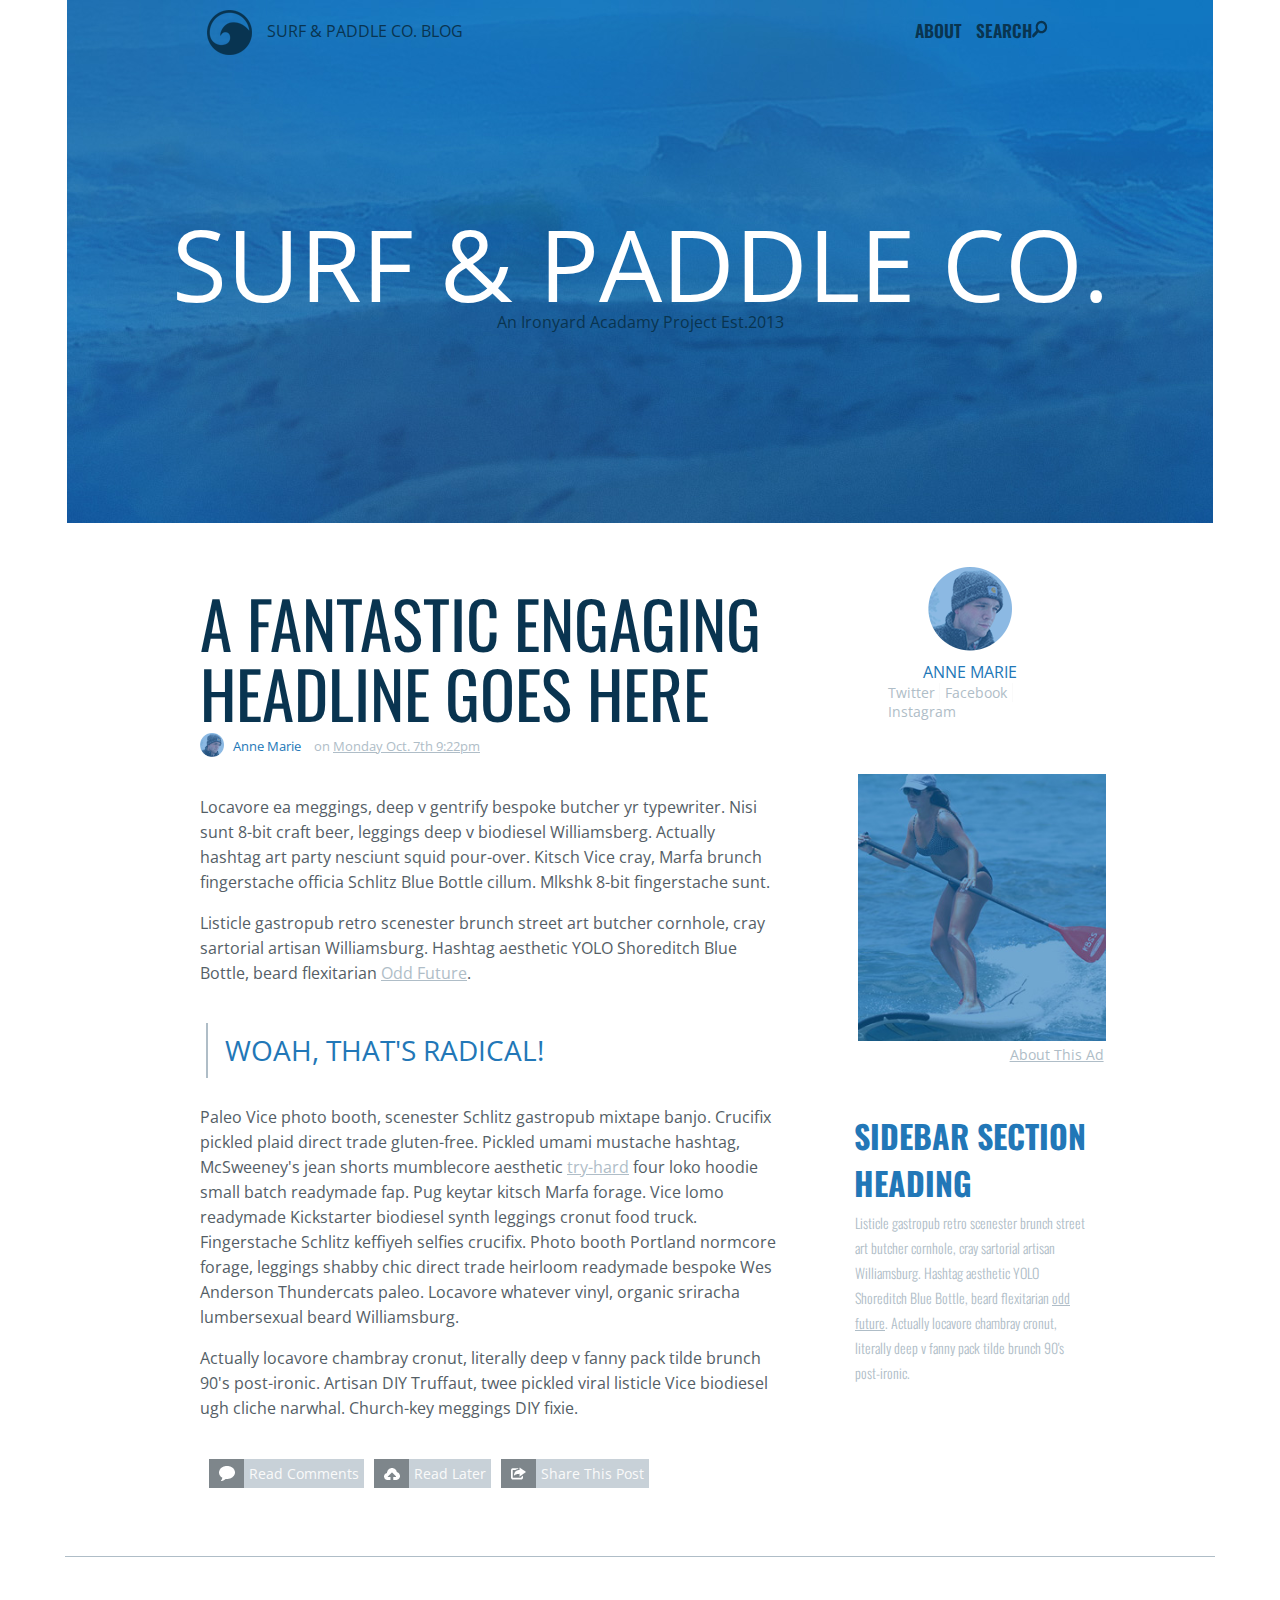
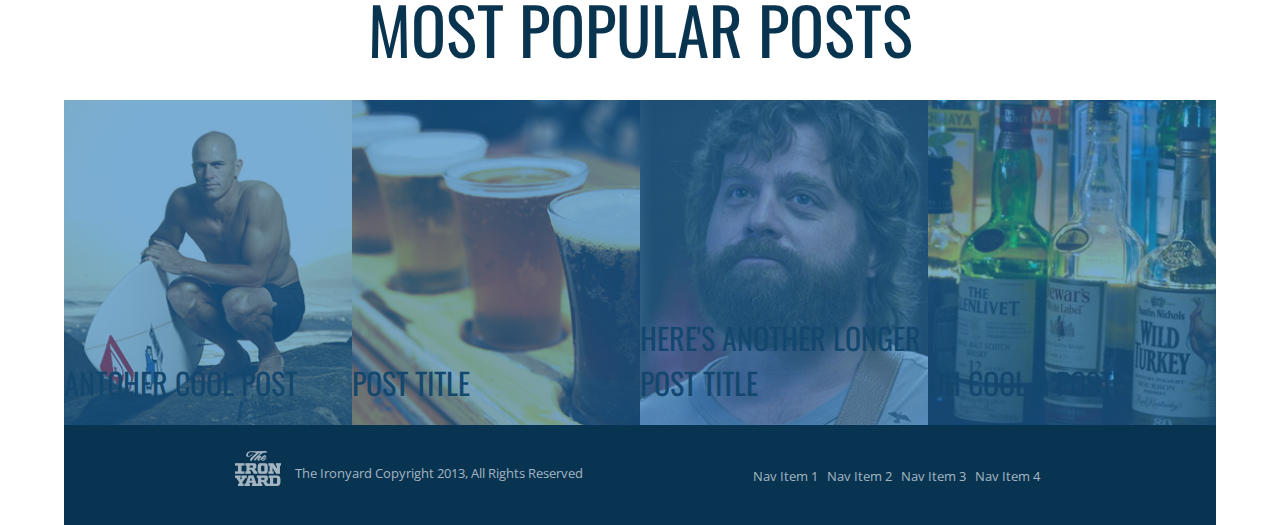
<file: index.html>
<!DOCTYPE html>
<html>
  <head>
    <meta charset="utf-8">
    <title>Surf_Paddle</title>
    <link rel="stylesheet" href="main.css">
    <link href='http://fonts.googleapis.com/css?family=Open+Sans:600,400' rel='stylesheet' type='text/css'>
    <link href='http://fonts.googleapis.com/css?family=Oswald:400,300' rel='stylesheet' type='text/css'>
  <body>
    <header class="main-header">
        <h6 class="logo">SURF &amp; PADDLE CO. BLOG</h6>
        <section class="heading">
          <h1>SURF &amp; PADDLE CO.</h1>
          <h2>An Ironyard Acadamy Project Est.2013</h2>
        </section>
        <nav>
          <a href="/about.html">ABOUT</a>
          <a href="search.html">SEARCH<img src="assets/search-icon.png"/></a>
        </nav>
    </header>

    <article class="main-article">
      <h1 class="heading">A FANTASTIC ENGAGING HEADLINE GOES HERE</h1>
      <section class="article-info">
        <h1 class="name">Anne Marie</h1>
        <h1>on <u>Monday Oct. 7th 9:22pm</u> </h1>
      </section>
      <section class="body">
          <p>Locavore ea meggings, deep v gentrify bespoke butcher yr typewriter. Nisi sunt 8-bit craft beer, leggings deep v biodiesel Williamsberg. Actually hashtag art party nesciunt squid pour-over. Kitsch Vice cray, Marfa brunch fingerstache officia Schlitz Blue Bottle cillum. Mlkshk 8-bit fingerstache sunt.
          </p>
          <p>Listicle gastropub retro scenester brunch street art butcher cornhole, cray sartorial artisan Williamsburg. Hashtag aesthetic YOLO Shoreditch Blue Bottle, beard flexitarian <a href="link.html"><span>Odd Future</span></a>.
          </p>
          <blockquote class="quote"><h1>WOAH, THAT'S RADICAL!</h1></blockquote>
          <p>Paleo Vice photo booth, scenester Schlitz gastropub mixtape banjo. Crucifix pickled plaid direct trade gluten-free. Pickled umami mustache hashtag, McSweeney's jean shorts mumblecore aesthetic <a href="link.html"><span>try-hard</span></a> four loko hoodie small batch readymade fap. Pug keytar kitsch Marfa forage. Vice lomo readymade Kickstarter biodiesel synth leggings cronut food truck. Fingerstache Schlitz keffiyeh selfies crucifix. Photo booth Portland normcore forage, leggings shabby chic direct trade heirloom readymade bespoke Wes Anderson Thundercats paleo. Locavore whatever vinyl, organic sriracha lumbersexual beard Williamsburg.
          </p>
          <p>Actually locavore chambray cronut, literally deep v fanny pack tilde brunch 90's post-ironic. Artisan DIY Truffaut, twee pickled viral listicle Vice biodiesel ugh cliche narwhal. Church-key meggings DIY fixie.
          </p>
      </section>
      <section class="social">
        <a href="comment.com" class="comments-btn"><span> Read Comments</span></a>
        <a href="Read Later.com" class="read-btn"><span>Read Later</span></a>
        <a href="Share.com" class="share-btn"><span>Share This Post</span></a>
      </section>
    </article>

    <aside class="sidebar">
      <h1 class="author">ANNE MARIE</h1>
      <section class="media">
        <a href="twitter.com" class="twitter-lnk"><span>Twitter</span></a>
        <a href="facebook.com" class="facebook-lnk"><span>Facebook</span></a>
        <a href="Instagram.com" class="Instagram-lnk"><span>Instagram</span></a>
      </section>
      <section class="ad">
        <img src="assets/ad.jpg" />
        <a href="TheAd.com" class="ad-lnk"><span>About This Ad</a>
      </section>
      <section class=sidebar-text>
        <h1>SIDEBAR SECTION HEADING</h1>
        <p>
          Listicle gastropub retro scenester brunch street art butcher cornhole, cray sartorial artisan Williamsburg. Hashtag aesthetic YOLO Shoreditch Blue Bottle, beard flexitarian <a href="link"><span>odd future</span></a>. Actually locavore chambray cronut, literally deep v fanny pack tilde brunch 90's post-ironic.
        </p>
      </section>
    </aside>

    <footer class="popular-posts">
      <h1 class="headline">MOST POPULAR POSTS</h1>
      <section class= "popular-img">
        <a href="#" class="surf-lnk"><span>ANTOHER COOL POST</span></a>
        <a href="#" class="beer-lnk"><span>POST TITLE</span></a>
        <a href="#" class="zac-lnk"><span>HERE'S ANOTHER LONGER POST TITLE</span></a>
        <a href="#" class="bar-lnk"><span>OH COOL A POST!</span></a>
      </section>
      <section class="bottom-border">
        <h6 class="iron-logo">The Ironyard Copyright 2013, All Rights Reserved</h6>
        <div class=navigation>
          <a href="#" class=nav1><span>Nav Item 1<span></a>
          <a href="#" class=nav1><span>Nav Item 2<span></a>
          <a href="#" class=nav1><span>Nav Item 3<span></a>
          <a href="#" class=nav1><span>Nav Item 4<span></a>
        </div>
    </section>
</file>
<file: main.css>
body {
  margin: 0;
}

.main-header {
  background-image: url(assets/header.jpg);
  background-repeat: no-repeat;
  background-size: cover;
  height: 523px;
  position: relative;
  margin: 0 67px;
  overflow: auto;
}

 .main-header .logo{
   background-image: url(assets/logo.png);
   background-repeat: no-repeat;
   height: 45px;
   padding: 10px 0 0 60px;
   margin: 0;
   position: absolute;
   top: 10px;
   left: 140px;
   font-size:12pt;
   font-family: 'Open Sans', sans-serif;
   font-weight: 400;
   color:#093450;
}

.main-header .heading {
  position: relative;
  top: 195px;
  width: 100%;
  font-family: 'Open Sans', sans-serif;
}

.main-header .heading h1,
.main-header .heading h2{
  text-align: center;
  margin: 0px;

}

.main-header .heading h1 {
  font-size: 100px;
  color: #ffffff;
  font-weight: 400;
  margin-bottom: -20px;
}

.main-header .heading h2 {
  font-size: 16px;
  color: #093450;
  font-weight: 400;
}

.main-header nav{
  height:45px;
  position: absolute;
  display:inline;
  top:17px;
  right:155px;

}

.main-header a{
  font-family: 'Oswald', sans-serif;
  font-size: 13pt;
  font-weight: 600;
  text-decoration: none;
  color: #093450;
  padding: 0 10px 0 0;
}

/**Begining of Body**/

.main-article{
  display: inline-block;
  width: 45%;
  margin: 65px 0 0 0;
  position: relative;
  left: 200px;
}

.main-article .heading{
  font-family:'Oswald', sans-serif;
  font-size:65px;
  color: #093450;
  margin: 0;
  font-weight: 400;
  line-height: 70px;
  display: inline;
}

.main-article .article-info{
  background-image: url(assets/avatar.png);
  background-repeat: no-repeat;
  background-size: 23.5px 23.5px;
  padding: 4px 23px;
  margin: 5px 0;
  font-family: 'Open Sans', sans-serif;
  font-size: 13px;
  font-weight: 400;
}

.main-article .article-info .name{
  text-decoration: none;
  color: #2277B7;
  display: inline;
}

.main-article .article-info h1{
  color:#AFBDC7;
  display: inline;
  font-weight: normal;
  font-size: 13px;
  padding-left: 10px;
}

.main-article .body{
  font-family: 'Open Sans', sans-serif;
  font-weight: 400;
  color: #545E66;
  margin-top: 19px;
  line-height: 25px;
  padding-top: 1px;
}

.body a{
  color: #AFBDC7;
}

.body blockquote h1{
  font-size: 28px;
  font-weight: normal;
  color: #2277B7;
  border-left: 2px solid #AFBDC7;
  margin: 37px 0px 27px -34px;
  padding: 15px 17px;
}

.social{
  padding:22px 3px 68px;
}

.social a {
  padding: 0 0 0 35px;
  background-color: #7E868B;
  background-repeat: no-repeat;
  background-position: 10px center;
  display: inline-block;
  margin-left: 6px;
}

.social a:hover {
  background-color: #395C74;
}

.social a:hover span{
  background-color: #3F8AC2;
}

.comments-btn {
  background-image: url(assets/icon-comment.png);
}

.read-btn {
  background-image: url(assets/icon-upload.png);
}

.share-btn {
  background-image: url(assets/icon-share.png);
}

.social a span {
  padding: 5px;
  display: inline-block;
  background: #C8D1D8;
  color: #fafafa;
  text-decoration: none;
  font-family: 'Open Sans', sans-serif;
  font-size: 14px;
}

/** sidebar**/

.sidebar{
  display: inline-block;
  position: relative;
  width:25%;
  left: 200px;
  margin-left: 30px;
  bottom: 100px;
}

.sidebar .author{
  background-image: url(assets/avatar.png);
  background-repeat: no-repeat;
  background-position: top center;
  padding: 94px 0 0 0;
  margin: 0;
  position: relative;
  font-family: 'Open Sans', sans-serif;
  font-weight: 400;
  font-size: 16px;
  color: #2277B7;
  text-align: center;
}

.media{
  padding: 0px 78px;

}

.sidebar .media a{
 color:#AFBDC7;
 text-decoration: none;
 font-family: 'Open Sans', sans-serif;
 font-size: 14px;
 font-weight: 400;
}

.facebook-lnk{
  border-left: 1px solid #fafafa;
  border-right: 1px solid #fafafa;
  padding: 0 5px;
}

.sidebar a:hover span{
  color:#2277B7;
}

.ad {
  margin: 0;
  width: 88%;
  padding: 53px 48px 0;
}

.ad img{
  width: inherit;
}

.ad a{
  font-family: 'Open Sans', sans-serif;
  color: #AFBDC7;
  float:right;
  padding: 0 36px 0 0;
  font-size: 14px;
}

.ad a:hover span{
  color:#2277B7;
  text-decoration: underline;
}

.sidebar-text h1{
  font-family: 'Oswald', sans-serif;
  color: #2277B7;
  padding:45px 0 0 44px;
}

.sidebar-text p{
  font-family: 'Oswald', sans-serif;
  font-weight: 300;
  color:#AFBDC7;
  font-size: 14px;
  padding: 0px 45px;
  line-height: 25px;
  margin-top: -17px;
}

.sidebar-text a{
  color: #AFBDC7;

}

a:hover span{
  color: #2277B7;
}

/**bottem third of**/
 .popular-posts{
  position: absolute;
  width:100%;
}

.headline {
  font-family: 'Oswald', sans-serif;
  font-size:65px;
  color: #093450;
  font-weight: 400;
  text-align: center;
  border-top: 1px solid #AFBDC7;
  margin:0 65px;
  padding: 23px;
}

.popular-img{
  padding: 0;
  width: 90%;
  margin: 0 auto;
  background: #2277B7;
  overflow: auto;
  border-bottom: 100px solid #083452;
}

.popular-img a {
  display: block;
  min-height: 300px;
  width:25%;
  height: 325px;
  background-repeat: no-repeat;
  background-size: cover;
  margin: 0;
  float: left;
  text-decoration: none;
  opacity: .4;
  position: relative;
}

.popular-img a:hover {
  opacity: .9;
}

.surf-lnk{
  background-image: url(assets/article-image-1.jpg);
}

.beer-lnk{
  background-image: url(assets/article-image-2.jpg);
}

.zac-lnk{
  background-image: url(assets/article-image-3.jpg);
}

.bar-lnk{
  background-image: url(assets/article-image-4.jpg);
}

.popular-posts .popular-img span{
  color: black;
  font-family: 'Oswald', sans-serif;
  font-size: 30px;
  position: absolute;
  bottom: 20px;
}

.popular-img a:hover span{
  color: #fafafa;
}

.bottom-border .iron-logo{
  background-image: url(assets/theironyard-logo.png);
  background-repeat: no-repeat;
  height:45px;
  position: absolute;
  bottom: 15px;
  left: 235px;
  font-family: 'Open Sans', sans-serif;
  color: #A4B5C1;
  padding:14px 0 0 60px;
  font-weight: 400;
  font-size: 12.5px;
  margin: 0;
}

.navigation{
  position: absolute;
  right: 240px;
  bottom: 40px;
}

.navigation a{
  text-decoration: none;
  color: #A4B5C1;
  font-family:'Open Sans', sans-serif;
  font-size: 13px;
  padding-left: 5px;
}

.navigation a .nav2{
  border-left: 1px solid #A4B5C1;
}
</file>
